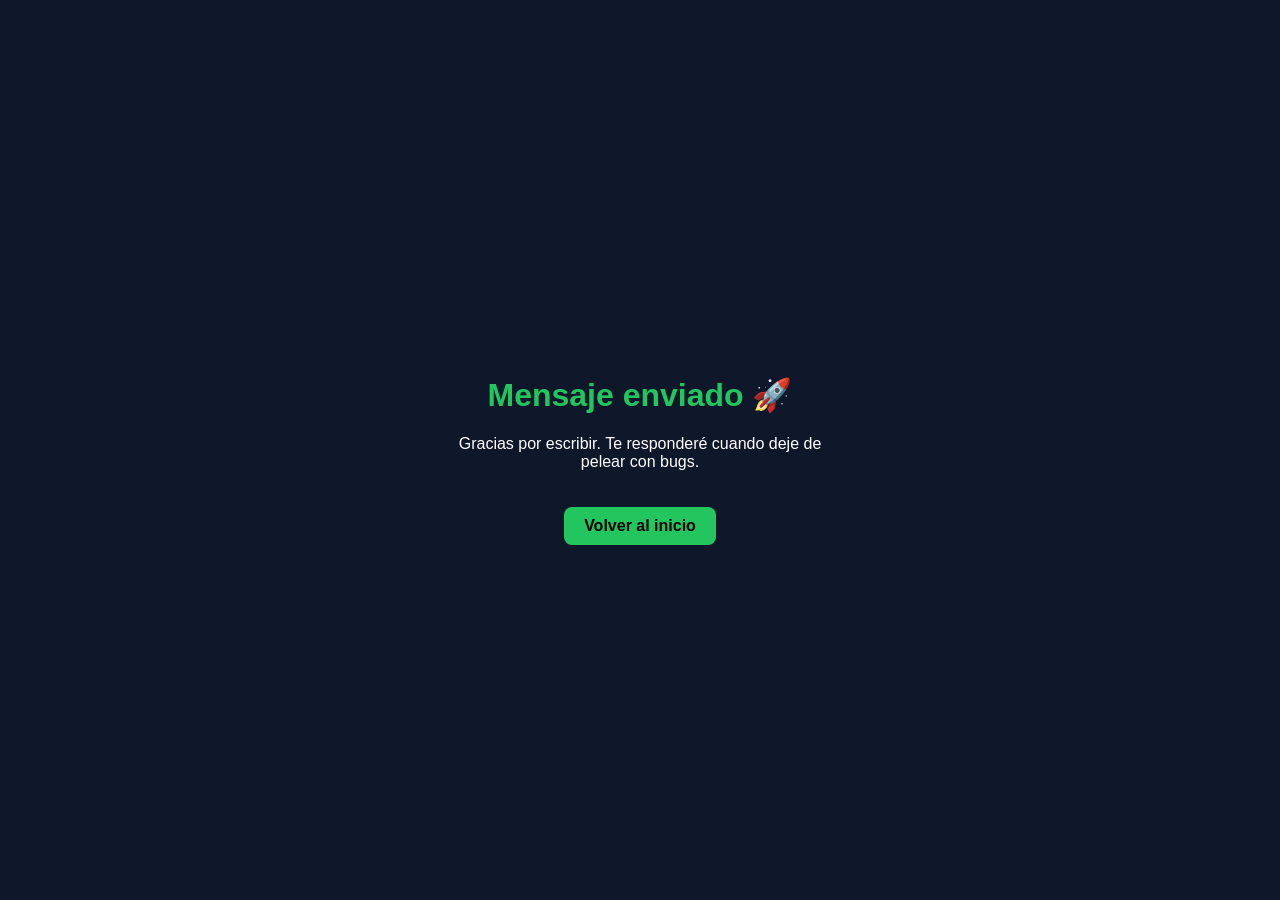
<file: components/gracias/gracias.html>
<!DOCTYPE html>
<html lang="es">
<head>
    <meta charset="UTF-8">
    <title>Gracias</title>
    <meta name="viewport" content="width=device-width, initial-scale=1.0">

    <style>
        body {
            margin: 0;
            font-family: sans-serif;
            background: #0f172a;
            color: white;
            display: flex;
            justify-content: center;
            align-items: center;
            height: 100vh;
            text-align: center;
        }

        .box {
            max-width: 400px;
        }

        h1 {
            color: #22c55e;
        }

        a {
            display: inline-block;
            margin-top: 20px;
            padding: 10px 20px;
            background: #22c55e;
            color: black;
            text-decoration: none;
            border-radius: 8px;
            font-weight: bold;
        }
    </style>
</head>
<body>

    <div class="box">
        <h1>Mensaje enviado 🚀</h1>
        <p>Gracias por escribir. Te responderé cuando deje de pelear con bugs.</p>

        <a href="/">Volver al inicio</a>
    </div>

</body>
</html>
</file>
